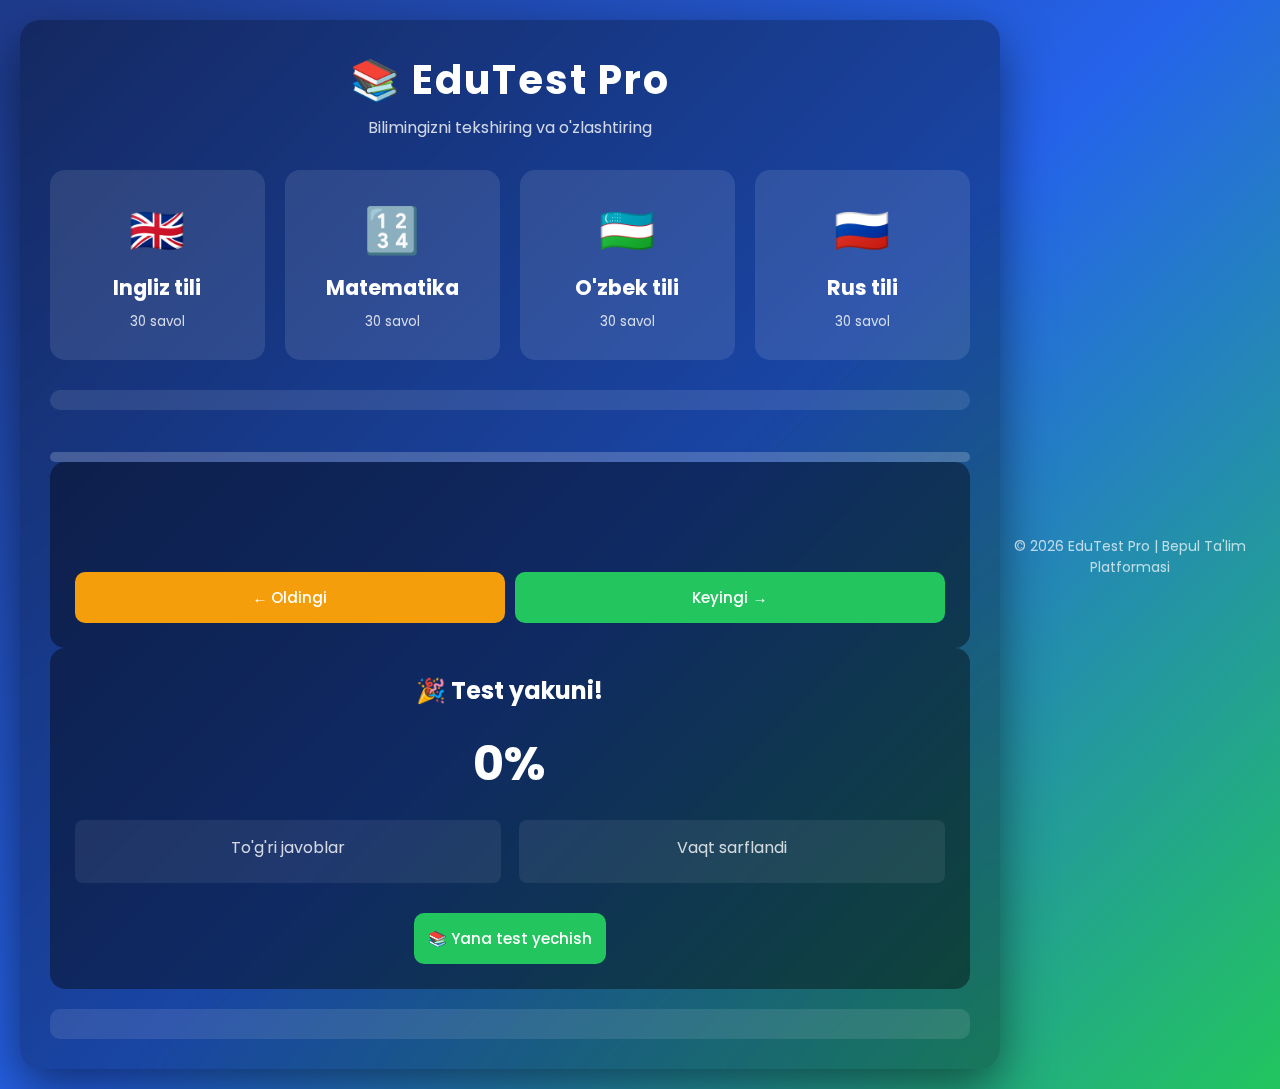
<file: index.html>
<!DOCTYPE html>
<html lang="uz">
<head>
    <meta charset="UTF-8">
    <title>EduTest Pro - Test Platformasi</title>
    <meta name="viewport" content="width=device-width, initial-scale=1.0">
    <link rel="stylesheet" href="style.css">
</head>
<body>
  <div class="container">
    <!-- Header -->
    <header>
      <h1>📚 EduTest Pro</h1>
      <p>Bilimingizni tekshiring va o'zlashtiring</p>
    </header>

    <!-- Fanni tanlash sahifasi -->
    <div id="subjectPage">
      <div class="subjects">
        <div class="card" onclick="startTest('english')">
          <span style="font-size:2.8rem;">🇬🇧</span>
          <h3>Ingliz tili</h3>
          <small>30 savol</small>
        </div>
        <div class="card" onclick="startTest('math')">
          <span style="font-size:2.8rem;">🔢</span>
          <h3>Matematika</h3>
          <small>30 savol</small>
        </div>
        <div class="card" onclick="startTest('uzbek')">
          <span style="font-size:2.8rem;">🇺🇿</span>
          <h3>O'zbek tili</h3>
          <small>30 savol</small>
        </div>
        <div class="card" onclick="startTest('russian')">
          <span style="font-size:2.8rem;">🇷🇺</span>
          <h3>Rus tili</h3>
          <small>30 savol</small>
        </div>
      </div>
    </div>

    <!-- Test oyna (boshlanganda shu ko'rinadi) -->
    <div id="testPage" class="hidden">
      <div id="timer"></div>
      <div class="progress">
        <div class="progress-bar" id="progressBar"></div>
      </div>
      <div class="test-box">
        <div id="questionNumber" class="test-qnum"></div>
        <div id="question"></div>
        <div class="options" id="optionsContainer"></div>
        <div class="status" id="status"></div>
        <div style="margin-top: 20px; display: flex; gap: 10px; justify-content: space-between;">
          <button class="option" onclick="prevQ()" id="prevBtn" style="background:#f59e0b;flex:1;">← Oldingi</button>
          <button class="option" onclick="nextQ()" id="nextBtn" style="background:#22c55e;flex:1;">Keyingi →</button>
        </div>
      </div>
    </div>

    <!-- Test natijasi -->
    <div id="resultPage" class="hidden">
      <div class="test-box" style="text-align:center">
        <h2 style="margin-bottom:20px;">🎉 Test yakuni!</h2>
        <div style="font-size:3rem; margin:20px 0; font-weight:bold;">
          <span id="scorePercentage">0%</span>
        </div>
        <div style="display:grid;grid-template-columns:1fr 1fr;gap:18px;margin-bottom:15px;">
          <div style="background:rgba(255,255,255,0.07);padding:15px;border-radius:8px;">
            <p style="opacity:.8;margin-bottom:8px;">To'g'ri javoblar</p>
            <p id="correctAnswers" style="font-size:1.8rem;font-weight:bold;"></p>
          </div>
          <div style="background:rgba(255,255,255,0.07);padding:15px;border-radius:8px;">
            <p style="opacity:.8;margin-bottom:8px;">Vaqt sarflandi</p>
            <p id="timeSpent" style="font-size:1.8rem;font-weight:bold;"></p>
          </div>
        </div>
        <p id="resultDesc" style="margin-bottom:30px;font-size:1.1rem;"></p>
        <button class="option" onclick="showSubjects()" style="background:#22c55e;max-width:300px;margin:0 auto;display:block;">📚 Yana test yechish</button>
      </div>
      <div class="test-box detailed-results" id="detailedResults"></div>
    </div>
  </div>

  <footer>
    <p>© 2026 EduTest Pro | Bepul Ta'lim Platformasi</p>
  </footer>

  <script src="data.js"></script>
  <script src="script.js"></script>
</body>
</html>
</file>
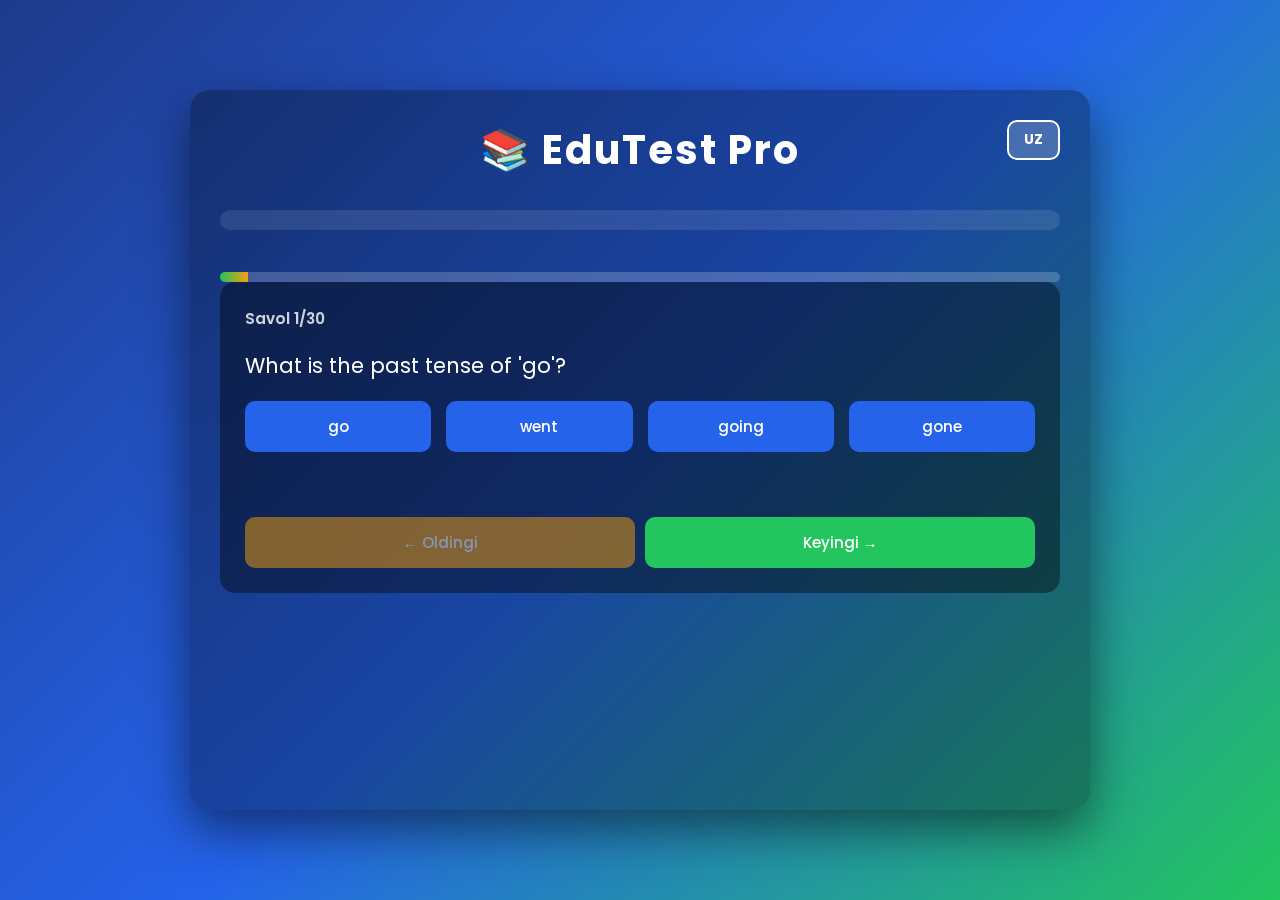
<file: test-window.html>
<!DOCTYPE html>
<html lang="uz">
<head>
    <meta charset="UTF-8">
    <meta name="viewport" content="width=device-width, initial-scale=1.0">
    <title>EduTest Pro - Test</title>
    <link rel="stylesheet" href="style.css">
</head>
<body style="display: flex; align-items: center; justify-content: center; min-height: 100vh;">
    <div class="container" style="width: 90%; max-width: 900px;">
        <!-- Header -->
        <header>
            <h1>📚 EduTest Pro</h1>
            <button class="lang-btn" id="langBtn">EN</button>
        </header>

        <!-- Test Page -->
        <div id="testPage" class="page">
            <div id="timer"></div>
            <div class="progress">
                <div class="progress-bar" id="progressBar"></div>
            </div>
            
            <div class="test-box">
                <div id="questionNumber" style="margin-bottom: 20px; font-weight: 600;"></div>
                <div id="question"></div>
                
                <div class="options" id="optionsContainer"></div>
                
                <div class="status" id="status"></div>
                
                <div style="margin-top: 20px; display: flex; gap: 10px; justify-content: space-between;">
                    <button class="option" onclick="previousQuestion()" id="prevBtn" style="background: #f59e0b; flex: 1;">← Oldingi</button>
                    <button class="option" onclick="nextQuestion()" id="nextBtn" style="background: #22c55e; flex: 1;">Keyingi →</button>
                </div>
            </div>
        </div>

        <!-- Results Page -->
        <div id="resultsPage" class="page hidden">
            <div class="test-box" style="text-align: center;">
                <h2 style="font-size: 2rem; margin-bottom: 20px;">🎉 Test Tugadi!</h2>
                
                <div style="font-size: 4rem; margin: 30px 0; font-weight: bold;">
                    <span id="scorePercentage">0%</span>
                </div>
                
                <p id="resultDesc" style="font-size: 1.2rem; margin-bottom: 30px;"></p>
                
                <div style="display: grid; grid-template-columns: 1fr 1fr; gap: 20px; margin-bottom: 30px;">
                    <div style="background: rgba(255,255,255,0.1); padding: 20px; border-radius: 10px;">
                        <p style="opacity: 0.8;">To'g'ri Javoblar</p>
                        <p id="correctAnswers" style="font-size: 2rem;">0/50</p>
                    </div>
                    <div style="background: rgba(255,255,255,0.1); padding: 20px; border-radius: 10px;">
                        <p style="opacity: 0.8;">Vaqt Sarflandi</p>
                        <p id="timeSpent" style="font-size: 2rem;">0s</p>
                    </div>
                </div>
                
                <div id="detailedResults" style="margin-bottom: 30px; max-height: 300px; overflow-y: auto;"></div>
                
                <div style="display: flex; gap: 10px; justify-content: center;">
                    <button class="option" onclick="closeWindow()" style="background: #22c55e; flex: 1; max-width: 200px;">❌ Oynani Yopish</button>
                    <button class="option" onclick="downloadResults()" style="background: #3b82f6; flex: 1; max-width: 200px;">📥 Yuklab Olish</button>
                </div>
            </div>
        </div>
    </div>

    <script src="data.js"></script>
    <script src="test-script.js"></script>
</body>
</html>
</file>
<file: style.css>
/* Google Font */
@import url('https://fonts.googleapis.com/css2?family=Poppins:wght@300;400;600;700&display=swap');

* {
  margin: 0;
  padding: 0;
  box-sizing: border-box;
  font-family: 'Poppins', sans-serif;
}

body {
  min-height: 100vh;
  background: linear-gradient(135deg, #1e3a8a, #2563eb, #22c55e);
  color: #fff;
  display: flex;
  justify-content: center;
  align-items: center;
  padding: 20px;
}

/* Container */
.container {
  width: 95%;
  max-width: 1100px;
  background: rgba(0, 0, 0, 0.3);
  backdrop-filter: blur(10px);
  border-radius: 20px;
  padding: 30px;
  box-shadow: 0 20px 50px rgba(0,0,0,0.5);
  animation: fadeIn 1s ease;
  min-height: 80vh;
  display: flex;
  flex-direction: column;
}

@keyframes fadeIn {
  from {
    opacity: 0;
    transform: translateY(30px);
  }
  to {
    opacity: 1;
    transform: translateY(0);
  }
}

/* Header */
header {
  text-align: center;
  margin-bottom: 30px;
  position: relative;
}

header h1 {
  font-size: 2.5rem;
  letter-spacing: 2px;
}

header p {
  opacity: 0.8;
  margin-top: 5px;
}

.lang-btn {
  position: absolute;
  top: 0;
  right: 0;
  background: rgba(255, 255, 255, 0.2);
  border: 2px solid white;
  color: white;
  padding: 8px 15px;
  border-radius: 10px;
  cursor: pointer;
  font-weight: bold;
  transition: 0.3s;
}

.lang-btn:hover {
  background: rgba(255, 255, 255, 0.3);
}

/* Pages */
.page {
  display: block;
  animation: fadeIn 0.5s ease;
  flex: 1;
}

.page.hidden {
  display: none;
}

/* Subject cards */
.subjects {
  display: grid;
  grid-template-columns: repeat(auto-fit, minmax(200px, 1fr));
  gap: 20px;
  margin-bottom: 30px;
}

.card {
  background: rgba(255,255,255,0.1);
  padding: 25px;
  border-radius: 15px;
  text-align: center;
  cursor: pointer;
  transition: 0.4s;
  position: relative;
  overflow: hidden;
  border: 2px solid transparent;
}

.card h3 {
  font-size: 1.3rem;
  margin-top: 8px;
  margin-bottom: 5px;
}

.card small {
  opacity: 0.8;
}

.card::before {
  content: '';
  position: absolute;
  width: 100%;
  height: 100%;
  background: linear-gradient(
    120deg,
    transparent,
    rgba(255,255,255,0.3),
    transparent
  );
  top: 0;
  left: -100%;
  transition: 0.6s;
}

.card:hover::before {
  left: 100%;
}

.card:hover {
  transform: translateY(-8px) scale(1.03);
  background: rgba(255,255,255,0.2);
  border-color: #22c55e;
}

/* Test Box */
.test-box {
  background: rgba(0,0,0,0.4);
  border-radius: 15px;
  padding: 25px;
  animation: fadeIn 0.5s ease;
}

/* Question */
#question {
  margin-bottom: 20px;
  font-size: 1.3rem;
}

#questionNumber {
  font-size: 0.95rem;
  opacity: 0.8;
}

/* Options */
.options {
  display: grid;
  grid-template-columns: repeat(auto-fit, minmax(180px, 1fr));
  gap: 15px;
  margin: 20px 0;
}

.option {
  background: #2563eb;
  border: 2px solid transparent;
  padding: 12px;
  border-radius: 10px;
  color: white;
  font-size: 15px;
  cursor: pointer;
  transition: 0.3s;
  font-weight: 500;
}

.option:hover {
  background: #22c55e;
  transform: scale(1.05);
  border-color: #fff;
}

.option.selected {
  background: #22c55e;
  border-color: #fff;
}

.option.correct {
  background: #10b981;
  border-color: #fff;
}

.option.incorrect {
  background: #ef4444;
  border-color: #fff;
}

.option:disabled {
  opacity: 0.5;
  cursor: not-allowed;
}

/* Status */
.status {
  margin-top: 15px;
  font-weight: 600;
  min-height: 25px;
  font-size: 0.9rem;
}

/* Progress */
.progress {
  height: 10px;
  background: rgba(255,255,255,0.2);
  border-radius: 20px;
  overflow: hidden;
  margin-top: 15px;
}

.progress-bar {
  height: 100%;
  width: 0%;
  background: linear-gradient(90deg, #22c55e, #f59e0b);
  transition: 0.5s;
}

/* Timer */
#timer {
  text-align: right;
  margin-bottom: 20px;
  font-size: 18px;
  font-weight: 600;
  background: rgba(255,255,255,0.1);
  padding: 10px 15px;
  border-radius: 10px;
  display: inline-block;
  width: 100%;
}

/* Detailed Results */
.detailed-results {
  background: rgba(255,255,255,0.1);
  padding: 15px;
  border-radius: 10px;
  margin-top: 20px;
}

.result-item {
  background: rgba(0,0,0,0.3);
  padding: 15px;
  margin: 10px 0;
  border-radius: 8px;
  border-left: 4px solid #2563eb;
  font-size: 0.9rem;
}

.result-item.correct {
  border-left-color: #22c55e;
}

.result-item.incorrect {
  border-left-color: #ef4444;
}

/* Footer */
footer {
  text-align: center;
  margin-top: 25px;
  opacity: 0.7;
  font-size: 14px;
}

/* Responsive Design */
@media (max-width: 768px) {
  header h1 {
    font-size: 1.8rem;
  }

  .subjects {
    grid-template-columns: repeat(auto-fit, minmax(140px, 1fr));
  }

  .options {
    grid-template-columns: 1fr;
  }

  .card {
    padding: 20px;
  }

  .test-box {
    padding: 20px;
  }

  .lang-btn {
    position: static;
    margin-top: 10px;
    width: 100%;
  }
}

@media (max-width: 480px) {
  .container {
    padding: 20px;
  }

  header h1 {
    font-size: 1.5rem;
  }

  .subjects {
    grid-template-columns: 1fr;
  }

  .card h3 {
    font-size: 1rem;
  }

  #question {
    font-size: 1.1rem;
  }

  .option {
    font-size: 14px;
    padding: 10px;
  }
}
</file>
